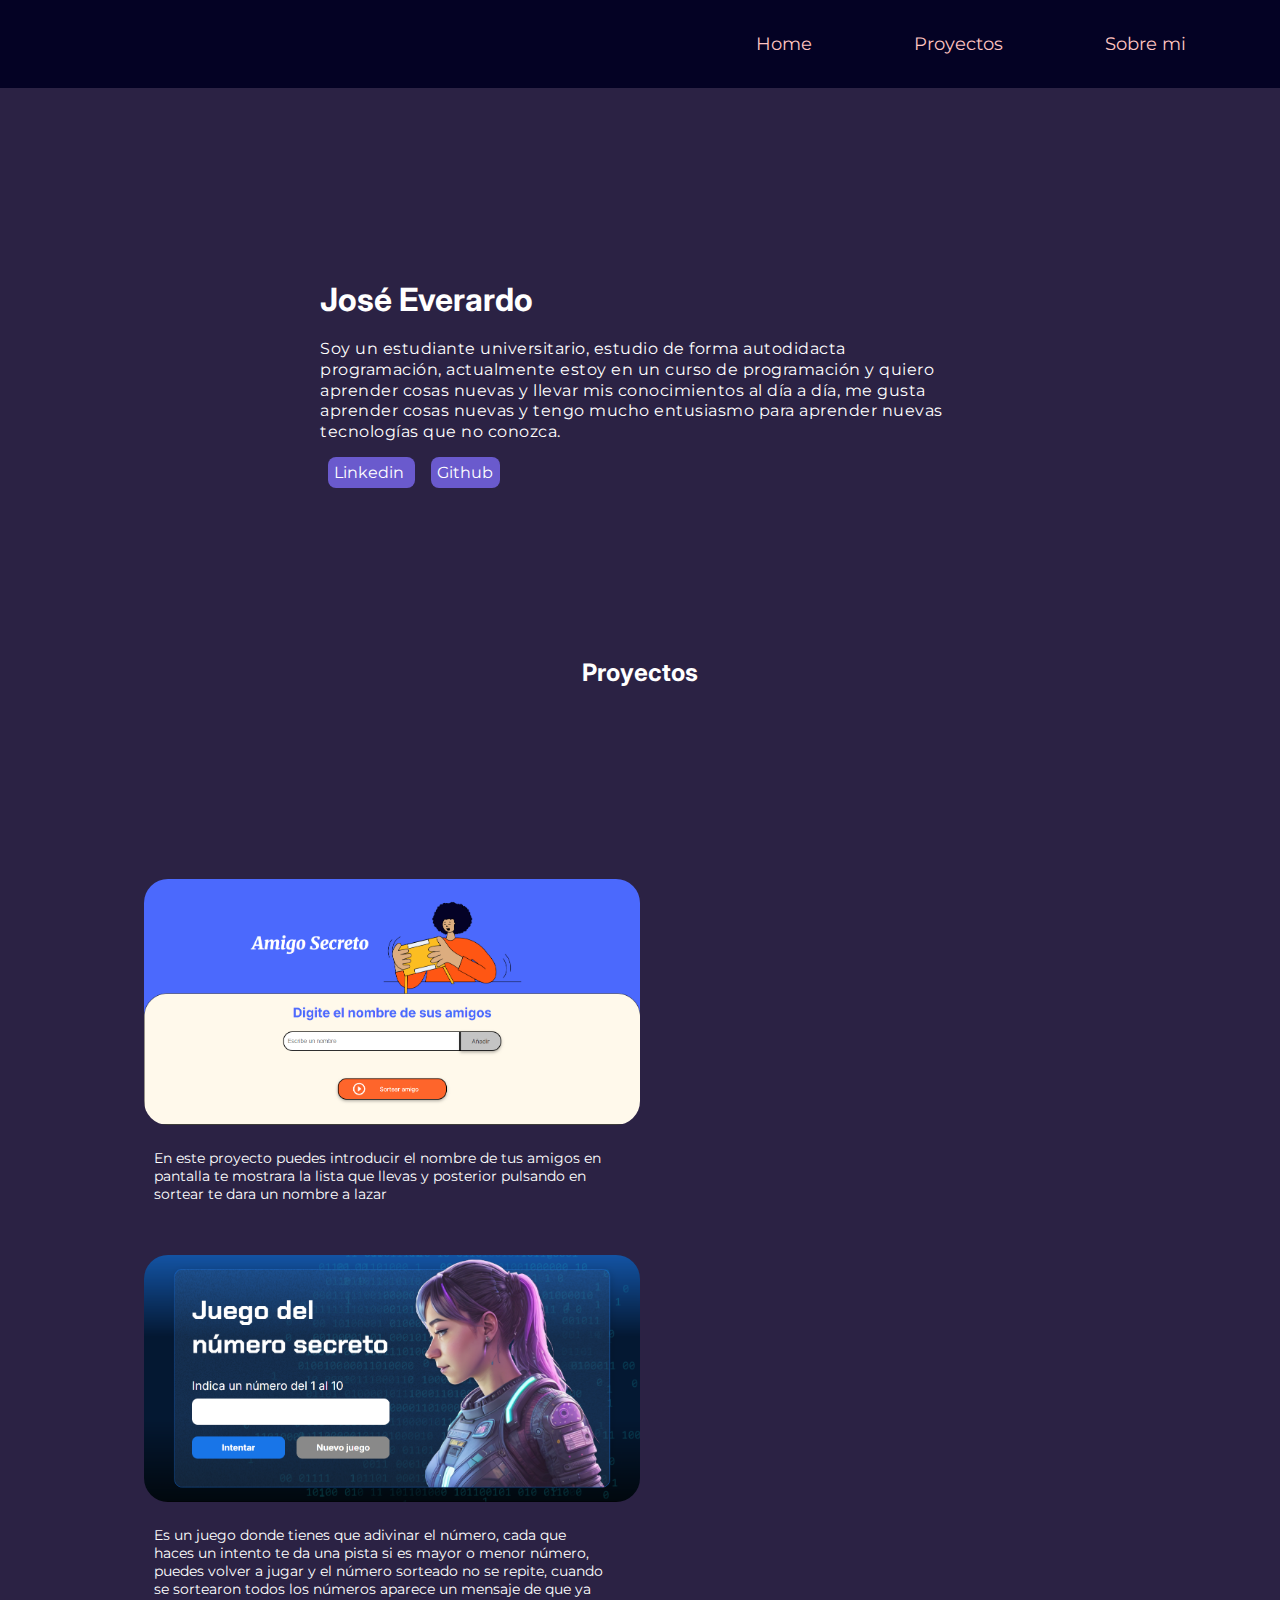
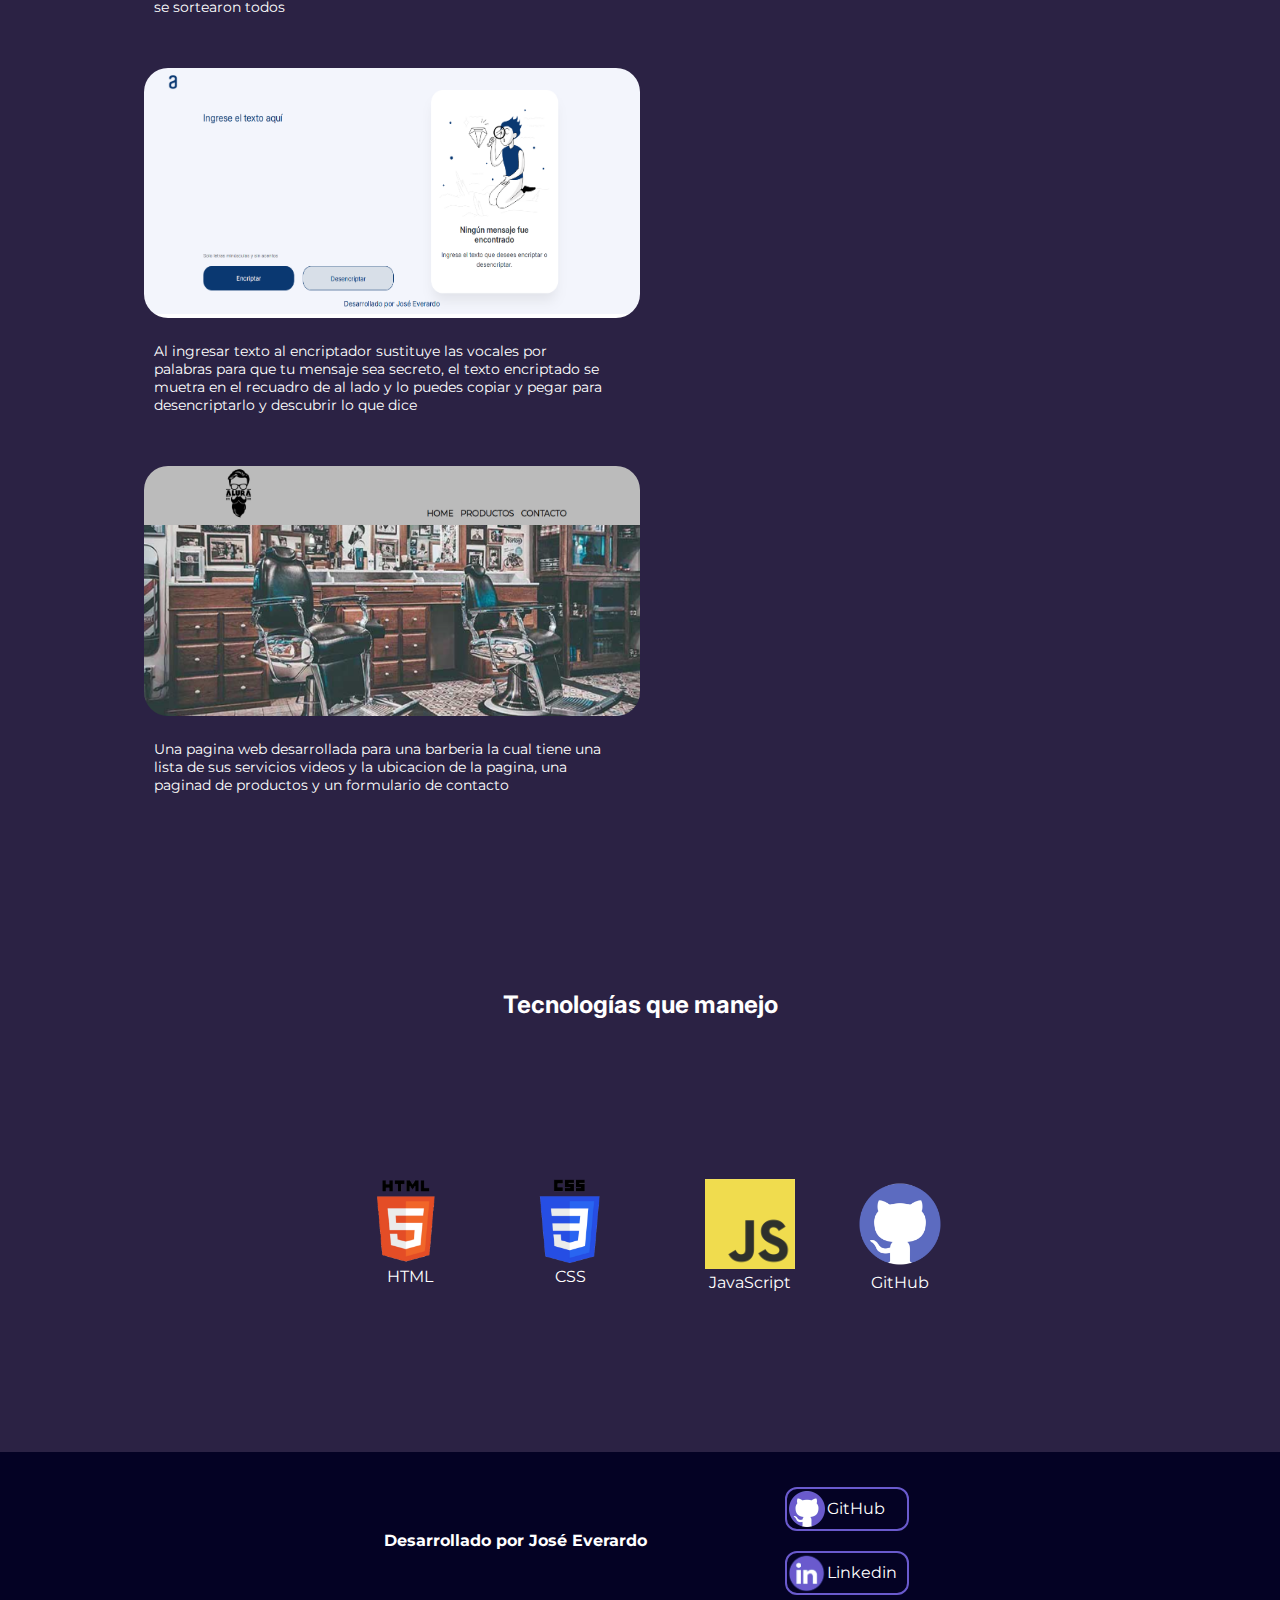
<file: index.html>
<!DOCTYPE html>
<html lang="es">
<head>
    <meta charset="UTF-8">
    <meta name="viewport" content="width=device-width, initial-scale=1.0">
    <title>Portafolio José Everardo</title>
    <link rel="stylesheet" href="style.css">
    <meta name="author" content="José Everardo Isassi González">
    <meta name="keywords" content="Jose Everardo Isassi González">
    <link rel="icon" href="logo.ico.png">
    
</head>
<body class="cuerpo-pagina">
    <header>
        <nav class="header-menu">
            <a class="header-menu-links" href="index.html">Home</a>
            <a class="header-menu-links" href="#proyectos">Proyectos</a>
            <a class="header-menu-links" href="about.html">Sobre mi</a>
        </nav>
    </header>
    <main>
        <section class="presentacion">
            <h1 class="titulo">José Everardo </h1>
            <p class="texto-intro">Soy un estudiante universitario, estudio de forma autodidacta programación, 
                actualmente estoy en un curso de programación y quiero aprender cosas nuevas 
                y llevar mis conocimientos al día a día, me gusta aprender cosas nuevas y tengo 
                mucho entusiasmo para aprender nuevas tecnologías que no conozca.
            </p>
            <a class="links-personales-inicio" href="https://www.linkedin.com/in/jos%C3%A9-everardo-i-45238a10b/"> Linkedin </a>
            <a class="links-personales-inicio" href="https://github.com/Everardopyn">Github</a>
        </section>
        <section>
            <h2 class="titulo-proyectos" id="proyectos">Proyectos</h2>
            <div class="lista-proyectos">
                
                    <a class="links-proyectos" href="https://everardopyn.github.io/challenge-amigo-secreto/">
                        <img src="imagenes/proyecto-1.png" class="img-amigo-secreto" alt="proyecto-amigo-secreto">
                        <p class="texto-proyectos">En este proyecto puedes introducir el nombre de tus amigos en pantalla te mostrara la lista que llevas y posterior pulsando en sortear te dara un nombre a lazar</p>
                    </a>
                
                
                    <a class="links-proyectos" href="https://everardopyn.github.io/juego-numero-secreto-Jose-Eve/">
                        <img src="imagenes/proyecto-2.png" class="img-numero-secreto" alt="proyectoNumeroSecreto">
                        <p class="texto-proyectos">Es un juego donde tienes que adivinar el número, cada que haces un intento te da una pista si es mayor o menor número, puedes volver a jugar y el número sorteado no se repite, cuando se sortearon todos los números aparece un mensaje de que ya se sortearon todos</p>
                    </a>
                
                
                    <a class="links-proyectos" href="https://everardopyn.github.io/desafio-encriptador-Jose-Eve/">
                        <img src="imagenes/proyecto3.png" class="img-encriptador" alt="proyectoEncriptador">
                        <p class="texto-proyectos">Al ingresar texto al encriptador sustituye las vocales por palabras para que tu mensaje sea secreto, el texto encriptado se muetra en el recuadro de al lado y lo puedes copiar y pegar para desencriptarlo y descubrir lo que dice</p>
                    </a>
                
                
                    <a class="links-proyectos" href="https://everardopyn.github.io/barberia-alura-JoseEve/index.html">
                        <img src="imagenes/proyecto4.png" class="img-barberia" alt="paginaBarberia">
                        <p class="texto-proyectos">Una pagina web desarrollada para una barberia la cual tiene una lista de sus servicios videos y la ubicacion de la pagina, una paginad de productos y un formulario de contacto</p>
                    </a>
                
                <!-- <div class="bloque-der" >
                    <a class="links-proyectos">
                        <img src="imagenes/proyecto5.png" class="img-encriptador" alt="proyectoPokedex">
                        <p class="texto-proyectos">Este proyecto se encuentra en desarrollo y piensa ser una pokedex complata con todos los pokemon, tipos, movimeintos, tabla de tipos y más cosas que se piensen agregar en proceso de desarrollo</p>
                    </a>
                </div>-->
            </div>
            
        </section>
        <section>
            <h2 class="titulo-tecnologias">Tecnologías que manejo</h2>
            <div class="acomodo-tecnologias">
                <div>
                    <img class="html-logo" src="imagenes/logo-html.png" alt="logo-html">
                    <p class="texto-tecno">HTML</p>
                </div>
                <div>
                    <img class="css-logo" src="imagenes/css-logo.png" alt="logo-css">
                    <p class="texto-tecno">CSS</p>
                </div>
                <div class="bloque-js">
                    <img class="js-logo" src="imagenes/js-logo.png" alt="logo-js">
                    <p class="texto-tecno">JavaScript</p>
                </div>
                <div class="bloque-gh">
                    <img class="gh-logo" src="imagenes/github-logo.png" alt="logo-github">
                    <p class="texto-tecno">GitHub</p>
                </div>
            </div>
            
        </section>

    </main>
    <footer class="footer">
        <h6 class="footer-nombre">Desarrollado por José Everardo</h6>
       <div class="footer-links">
        <a class="links-personales" href="https://github.com/Everardopyn">
            <img src="imagenes/github-m.png" class="imagen-gh" alt="logo-github">
            GitHub
        </a>
        <a class="links-personales" href="https://www.linkedin.com/in/jos%C3%A9-everardo-i-45238a10b/">
            <img src="imagenes/linkedin-m.png" class="imagen-ln" alt="logo-linkedin">
            Linkedin
        </a>
       </div> 
    </footer>
</body>
</html>

<!--Los breakpoints estándar son:

● Móviles: entre 320 y 480 píxeles.

● Tablets: entre 768 y 1024 píxeles.

● Pantallas grandes: más de 1200 píxeles.-->
</file>
<file: style.css>
@import url('https://fonts.googleapis.com/css2?family=Inter:ital,opsz,wght@0,14..32,100..900;1,14..32,100..900&family=Montserrat:ital,wght@0,100..900;1,100..900&display=swap');


:root{/*estas son variables*/
    --color-primario: #2b2244;
    --color-secundario: #040224;
    --color-terceario: #ffc5c1;
    --color-cuarto: #ffffff;
    --color-quinto: slateblue;

    --fuente-montserrat: "Montserrat", serif;
    --fuente-inter: "Inter", serif;
}
*{
    padding: 0;
    margin: 0;
}

.cuerpo-pagina{
    background-color: var(--color-primario) ;/* #2a1e29; 2a1e1e*/
}

.header-menu{
    background-color: var(--color-secundario);
    display: flex;
    justify-content: flex-end;
}

.header-menu-links{
    color: var(--color-terceario);
    text-decoration: none;
    font-family: var(--fuente-montserrat);
    margin: 25px 86px 25px 0;
    /*border: 2px solid #ffc5c1;*/
    padding: 8px;
    border-radius: 8px;
    font-size: 18px;
}

.header-menu-links :hover{
    content: "";
    position: absolute;
    width: 10px;
    height: 2px;
    background-color: var(--color-cuarto);
    bottom: 5px;
    left: 5px;
    border-radius: 4px;
    transform-origin: right;
    transform: scaleX(0);
    transition: transform .3s ease-in-out;

    border-bottom: 2px solid var(--color-cuarto);
}

.presentacion{
    width: 50%;
    padding: 15% 0 0 25%;
}

.presentacion-sobre-mi{
    padding: 10% 0 10% 25%;
    width: 50%;
}

.titulo{
    color: var(--color-cuarto);
    font-family: "Inter";
    font-size: 32px;
    /*color: #ffc5c1;*/
}

.texto-intro{
    color: var(--color-cuarto);
    padding: 20px 0;
    font-family: var(--fuente-montserrat);
    letter-spacing: 0.5px;/*espaciado entre cada letra*/
    line-height: 130%;/*espacio entre cada liena de texto*/
}

.links-personales-inicio{
    color: var(--color-cuarto);
    text-decoration: none;
    padding: 1%;
    background-color: var(--color-quinto);
    border-radius: 8px;
    margin: 8px;
    font-family: var(--fuente-montserrat);
}

.links-personales:hover{/*cuado el raton esta encima*/

}

.titulo-tecnologias{
    color: var(--color-cuarto);
    padding: 10rem 0 0 0;
    text-align: center;
    font-family: var(--fuente-inter);
}

.acomodo-tecnologias{
    display: flex;
    text-align: center;
    padding: 10rem 0;
    gap: 10px;
    justify-content: center;
}

.html-logo{
    width: 150px;
}

.css-logo{
    width: 150px;
}

.bloque-js{
    padding: 0 0 0 50px;
}

.js-logo{
    width: 90px;
}

.gh-logo{
    width: 90px;
}

.bloque-gh{
    padding-left: 50px;
}

.texto-tecno{
    color: var(--color-cuarto);
    font-family: var(--fuente-montserrat);
}

.titulo-proyectos{
    padding: 11rem 0;
    text-align: center;
    color: var(--color-cuarto);
    font-family: var(--fuente-inter);
}

.lista-proyectos{
    display: flex;
    width: 80%;
    flex-wrap: wrap;
    padding: 0 0 0 10%;   
}

.links-proyectos{
    text-decoration: none;
    margin: 1rem;
    border-radius: 24px;
}
/*
.bloque-der{

    margin: 0 10px 0 0 ;
    border-radius: 24px;
    margin: 0 10px 10px 0 ;
}

.bloque-der:hover{
    box-shadow: 0 24px 32px -8px #ffc5c1;
}

.bloque-izq{

    border-radius: 24px;
    margin: 0 0 10px 10px;
}

.bloque-izq:hover{
    box-shadow: 0 24px 32px -8px #ffc5c1;
}*/

.links-proyectos:hover{
    box-shadow: 0 24px 32px -8px var(--color-terceario);
}

.texto-proyectos{
    width: 450px;
    color: var(--color-cuarto);
    font-family: var(--fuente-montserrat);
    font-size: 14px;
    padding: 20px 10px;
}

.img-amigo-secreto{
    width: 31rem;
    border-radius: 24px;
}

.img-numero-secreto{
    width: 31rem;
    border-radius: 24px;
}

.img-encriptador{
    width: 31rem;
    height: 250px;
    border-radius: 24px;
}

.img-barberia{
    width: 31rem;
    height: 250px;
    border-radius: 24px;
}

.footer{
    display: flex;
    padding: 25px 0;
    background-color: var(--color-secundario);
}

.footer-nombre{
    font-family: var(--fuente-montserrat);
    font-size: 16px;
    color: var(--color-cuarto);
    text-align: center;
    padding: 0 10% 0 30%;
    display: flex;
    align-items: center;
}

.footer-links{
    display: grid;
}

.links-personales{
    border: 2px solid var(--color-quinto);
    color: var(--color-cuarto);
    font-family: var(--fuente-montserrat);
    display: flex;
    align-items: center;/*alinea los items al centro horizontalmente pero primero debe tener la propiedad flex sino no sirve*/
    text-align: center;
    border-radius: 12px;
    margin: 10px;
    padding-right: 10px;
    text-decoration: none;
}

.imagen-gh{
    width: 40px;

}

.imagen-ln{
    width: 40px;
}

@media( width <= 1200px){

    .presentacion{
        padding: 20% 0 0 20%;
    }

    .texto-intro{
        width: auto;
    }

    .links-personales-inicio{
        padding: 2%;
    }

    .titulo-tecnologias{
        padding: 9rem 0 80px 0;
        display: flex;
        justify-content: center;
    }

    .acomodo-tecnologias{
        padding: 0 0 10% 0;
        display: flex;
        flex-wrap: nowrap;
        justify-content: center;
        
    }

    .titulo-proyectos{
        width: 100%;
        padding: 10% 0;
    }

    .lista-proyectos{
        display: flex;
        justify-content: center;
    }

/*    .bloque-der{
        margin: 0 0 10% 0;
    }

    .bloque-izq{
        margin: 0 0 10px 0;
    }*/

    .footer-nombre{
        padding: 0 5% 0 26%;
    }
}

@media (width <= 480px){/*movil menos de 480*/

    .header-menu-links{
        margin: 25px 5% 25px 0;
    }

    .presentacion{
        width: 60%;
        padding: 15% 0 0 20%;
    }

    .presentacion-sobre-mi{
        width: 70%;
        padding: 20% 0 10% 16%;
    }

    .links-personales-inicio{
        padding: 4%;
    }

/*    .bloque-der{
        margin: 0 0 10px 0;
    }

    .bloque-izq{
        margin: 0 0 10px 0;
    }*/

    .titulo-tecnologias{
        padding: 25% 0 80px 0;
    }

    .acomodo-tecnologias{
        flex-wrap: wrap;/*hace que se acomoden en linea pero si no caben bajan a la linea de abajo*/
        padding: 0 10% 10% 18%;
        gap: 10px 10px;
        display: flex;
        justify-content: center;
    }

    .html-logo{
        width: 7rem;
    }

    .css-logo{
        width: 7rem;
    }

    .bloque-js{
        padding: 0;
    }

    .js-logo{
        width: 4rem;
    }

    .bloque-gh{
        padding-left: 12%;
    }

    .gh-logo{
        width: 4rem;
    }

    .titulo-proyectos{
        padding: 20% 0;
    }

    .img-amigo-secreto{
        width: 100%;
    }

    .texto-proyectos{
        width: auto;
    }

    .img-numero-secreto{
        width: 100%;
    }

    .img-encriptador{
        width: 100%;
        height: auto;
    }

    .img-barberia{
        width: 100%;
        height: auto;
    }

    .footer-nombre{
        padding: 0 10% 0 10%;
    }

    .links-personales{
        margin: 5px 10px 5px 0;
    }
}
</file>
